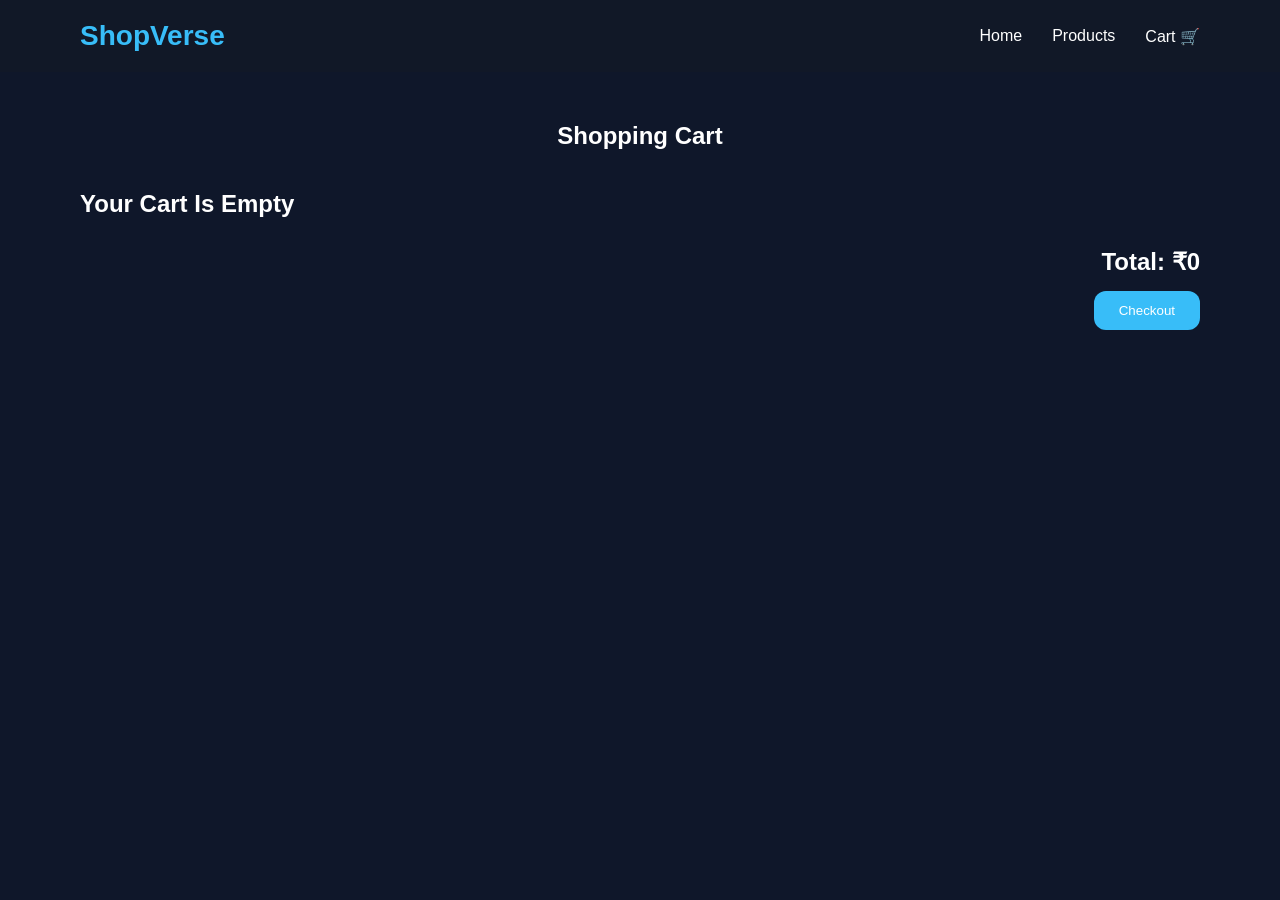
<file: frontend/cart.html>
<!DOCTYPE html>
<html lang="en">
<head>
  <meta charset="UTF-8">
  <meta name="viewport" content="width=device-width, initial-scale=1.0">
  <title>Cart</title>

  <link rel="stylesheet" href="./css/style.css">
</head>
<body>

<nav class="navbar">
  <div class="logo">ShopVerse</div>

  <ul class="nav-links">
    <li><a href="index.html">Home</a></li>
    <li><a href="products.html">Products</a></li>
    <li><a href="cart.html">Cart 🛒</a></li>
  </ul>
</nav>

<section class="cart-page">

  <h1>Shopping Cart</h1>

  <div id="cartContainer">

  </div>

  <div class="cart-total">
    <h2 id="totalPrice">Total: ₹0</h2>

    <button class="checkout-btn">
      Checkout
    </button>
  </div>

</section>

<script src="./js/cart.js"></script>

</body>
</html>
</file>
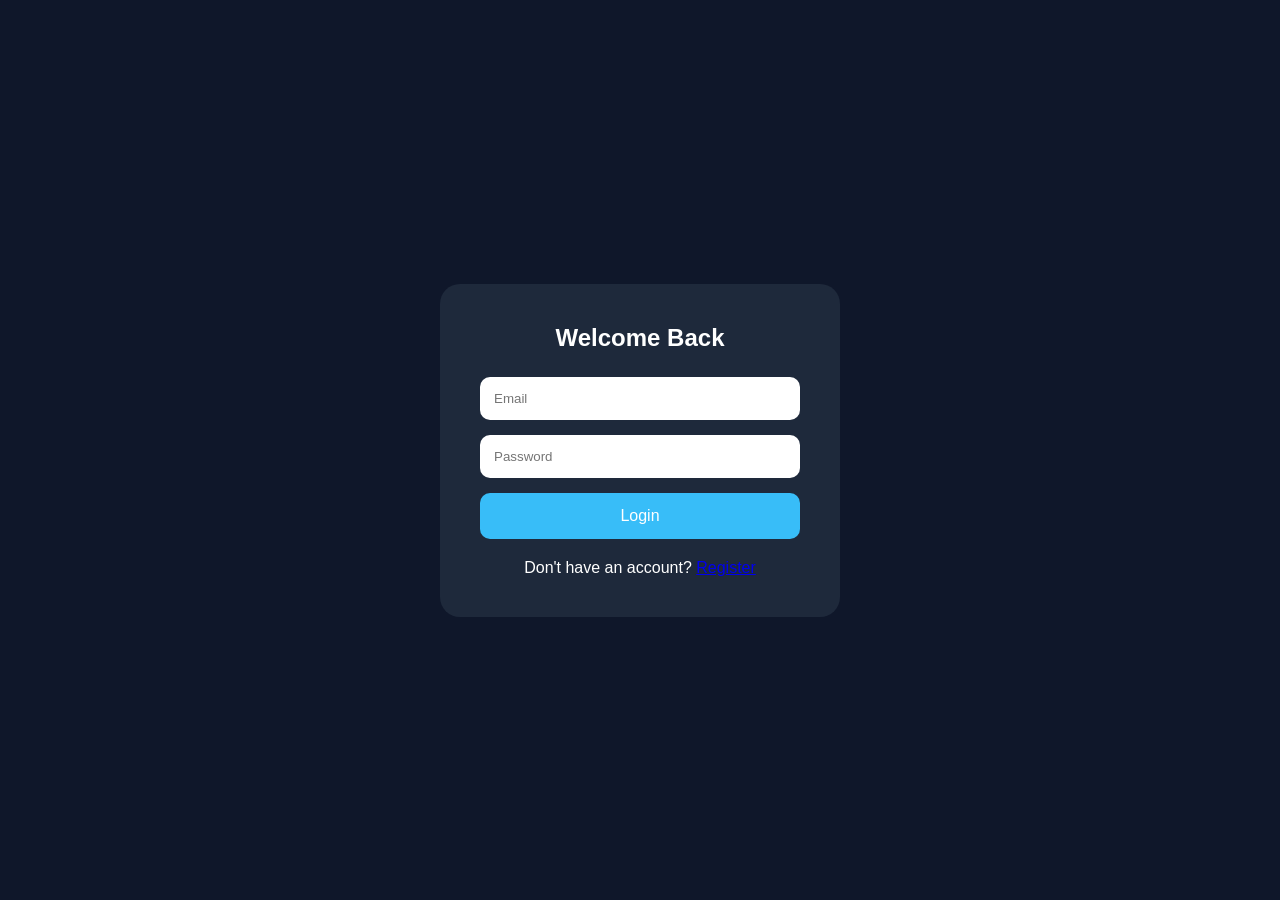
<file: frontend/login.html>
<!DOCTYPE html>
<html lang="en">
<head>
  <meta charset="UTF-8">
  <meta name="viewport" content="width=device-width, initial-scale=1.0">
  <title>Login</title>

  <link rel="stylesheet" href="./css/style.css">
</head>
<body>

<div class="auth-container">

  <form id="loginForm" class="auth-card">

    <h2>Welcome Back</h2>

    <input
      type="email"
      id="email"
      placeholder="Email"
      required
    >

    <input
      type="password"
      id="password"
      placeholder="Password"
      required
    >

    <button type="submit">
      Login
    </button>

    <p>
      Don't have an account?
      <a href="register.html">Register</a>
    </p>

  </form>

</div>

<script src="./js/auth.js"></script>

</body>
</html>
</file>
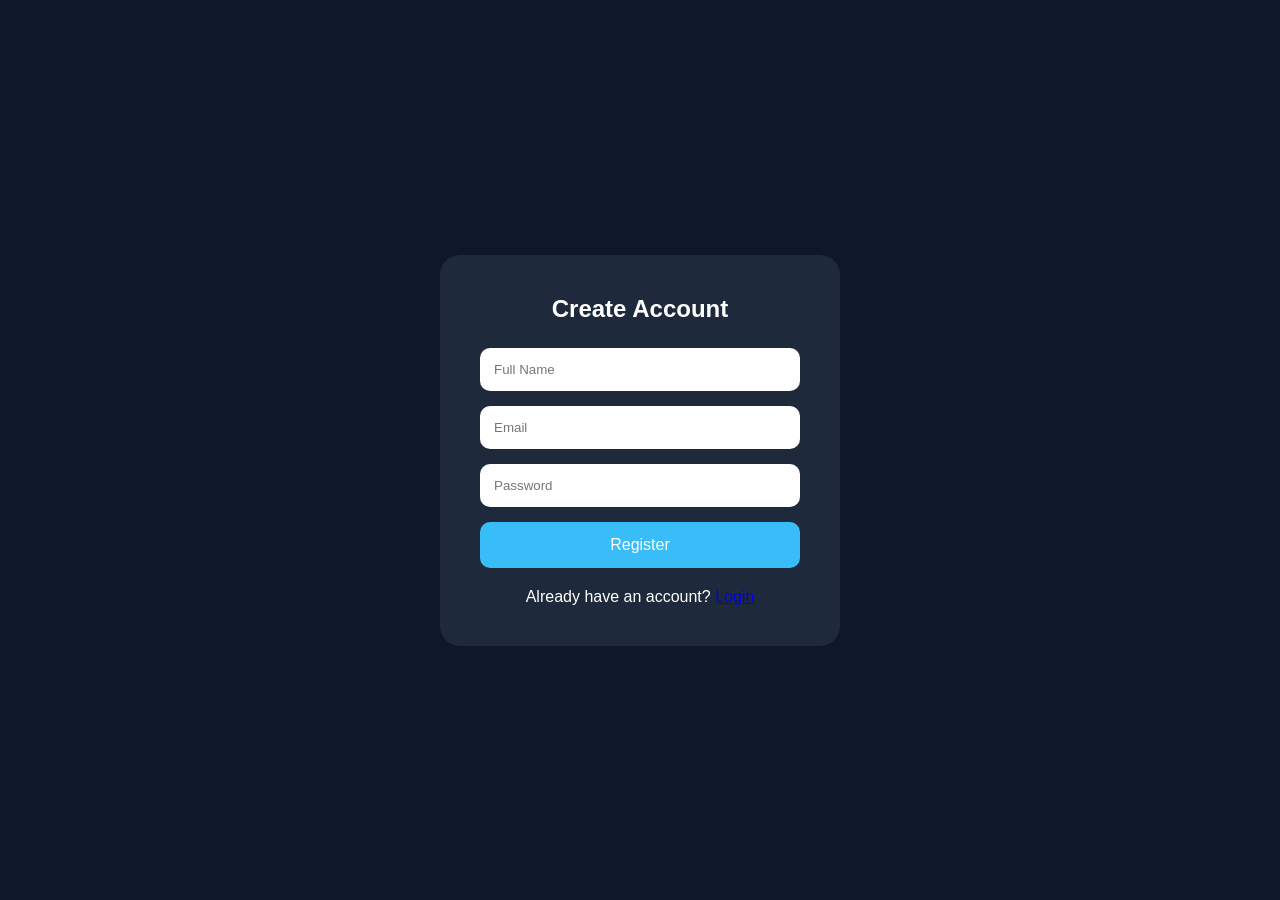
<file: frontend/register.html>
<!DOCTYPE html>
<html lang="en">
<head>
  <meta charset="UTF-8">
  <meta name="viewport" content="width=device-width, initial-scale=1.0">
  <title>Register</title>

  <link rel="stylesheet" href="./css/style.css">
</head>
<body>

<div class="auth-container">

  <form id="registerForm" class="auth-card">

    <h2>Create Account</h2>

    <input
      type="text"
      id="name"
      placeholder="Full Name"
      required
    >

    <input
      type="email"
      id="email"
      placeholder="Email"
      required
    >

    <input
      type="password"
      id="password"
      placeholder="Password"
      required
    >

    <button type="submit">
      Register
    </button>

    <p>
      Already have an account?
      <a href="login.html">Login</a>
    </p>

  </form>

</div>

<script src="./js/auth.js"></script>

</body>
</html>
</file>
<file: frontend/css/style.css>
*{
  margin:0;
  padding:0;
  box-sizing:border-box;
  font-family:Arial, Helvetica, sans-serif;
}

body{
  background:#0f172a;
  color:white;
}

/* Navbar */

.navbar{
  display:flex;
  justify-content:space-between;
  align-items:center;
  padding:20px 80px;
  background:#111827;
  position:sticky;
  top:0;
}

.logo{
  font-size:28px;
  font-weight:bold;
  color:#38bdf8;
}

.nav-links{
  display:flex;
  gap:30px;
  list-style:none;
}

.nav-links a{
  text-decoration:none;
  color:white;
  transition:0.3s;
}

.nav-links a:hover{
  color:#38bdf8;
}

/* Hero */

.hero{
  height:90vh;
  display:flex;
  align-items:center;
  justify-content:center;
  text-align:center;
  padding:20px;
}

.hero-content h1{
  font-size:60px;
  margin-bottom:20px;
}

.hero-content p{
  max-width:700px;
  margin:auto;
  color:#cbd5e1;
  line-height:1.7;
}

.btn{
  display:inline-block;
  margin-top:30px;
  background:#38bdf8;
  color:white;
  text-decoration:none;
  padding:14px 28px;
  border-radius:12px;
  transition:0.3s;
}

.btn:hover{
  transform:translateY(-4px);
}

/* Features */

.features{
  display:grid;
  grid-template-columns:repeat(3,1fr);
  gap:25px;
  padding:60px 80px;
}

.feature-card{
  background:#1e293b;
  padding:30px;
  border-radius:16px;
  text-align:center;
}

/* Products */

.products-preview{
  padding:60px 80px;
}

.products-preview h2{
  text-align:center;
  margin-bottom:40px;
}

.product-grid{
  display:grid;
  grid-template-columns:repeat(auto-fit,minmax(250px,1fr));
  gap:30px;
}

.product-card{
  background:#1e293b;
  border-radius:20px;
  overflow:hidden;
  transition:0.3s;
}

.product-card:hover{
  transform:translateY(-8px);
}

.product-card img{
  width:100%;
}

.product-card h3{
  padding:15px;
}

.product-card p{
  padding:0 15px 20px;
  color:#38bdf8;
}

/* Footer */

footer{
  text-align:center;
  padding:30px;
  background:#111827;
  margin-top:50px;
}

/* Responsive */

@media(max-width:768px){

  .navbar{
    flex-direction:column;
    gap:20px;
    padding:20px;
  }

  .features{
    grid-template-columns:1fr;
    padding:30px;
  }

  .hero-content h1{
    font-size:40px;
  }

}

.auth-container{
  min-height:100vh;
  display:flex;
  justify-content:center;
  align-items:center;
}

.auth-card{
  width:400px;
  background:#1e293b;
  padding:40px;
  border-radius:20px;
}

.auth-card h2{
  text-align:center;
  margin-bottom:25px;
}

.auth-card input{
  width:100%;
  padding:14px;
  margin-bottom:15px;
  border:none;
  border-radius:10px;
  outline:none;
}

.auth-card button{
  width:100%;
  padding:14px;
  border:none;
  border-radius:10px;
  cursor:pointer;
  background:#38bdf8;
  color:white;
  font-size:16px;
}

.auth-card p{
  text-align:center;
  margin-top:20px;
}

.products-page{
  padding:50px 80px;
}

.products-page h1{
  text-align:center;
  margin-bottom:40px;
}

.product-grid{
  display:grid;
  grid-template-columns:repeat(auto-fit,minmax(280px,1fr));
  gap:25px;
}

.product-card{
  background:#1e293b;
  border-radius:20px;
  overflow:hidden;
  transition:.3s;
}

.product-card:hover{
  transform:translateY(-8px);
}

.product-image{
  width:100%;
  height:220px;
  object-fit:cover;
}

.product-info{
  padding:20px;
}

.product-title{
  font-size:20px;
  margin-bottom:10px;
}

.product-price{
  color:#38bdf8;
  font-size:22px;
  font-weight:bold;
  margin-bottom:10px;
}

.product-description{
  color:#cbd5e1;
  margin-bottom:20px;
}

.add-cart-btn{
  width:100%;
  padding:12px;
  border:none;
  border-radius:12px;
  background:#38bdf8;
  color:white;
  cursor:pointer;
  font-size:16px;
}
.cart-page{
  padding:50px 80px;
}

.cart-page h1{
  text-align:center;
  margin-bottom:40px;
}

.cart-item{
  background:#1e293b;
  padding:20px;
  border-radius:16px;
  margin-bottom:20px;

  display:flex;
  justify-content:space-between;
  align-items:center;
}

.remove-btn{
  background:#ef4444;
  color:white;
  border:none;
  padding:10px 18px;
  border-radius:10px;
  cursor:pointer;
}

.cart-total{
  margin-top:30px;
  text-align:right;
}

.checkout-btn{
  margin-top:15px;
  background:#38bdf8;
  color:white;
  border:none;
  padding:12px 25px;
  border-radius:12px;
  cursor:pointer;
}

.sale-badge{
  position:absolute;
  top:15px;
  left:15px;
  background:#ef4444;
  color:white;
  padding:6px 12px;
  border-radius:20px;
  font-size:12px;
  font-weight:bold;
}

.product-card{
  position:relative;
  background:#1e293b;
  border-radius:20px;
  overflow:hidden;
  transition:.3s;
  box-shadow:0 10px 25px rgba(0,0,0,.3);
}

.product-card:hover{
  transform:translateY(-10px);
}

.product-rating{
  color:#facc15;
  margin-bottom:10px;
}

.product-image{
  width:100%;
  height:250px;
  object-fit:cover;
}
</file>
